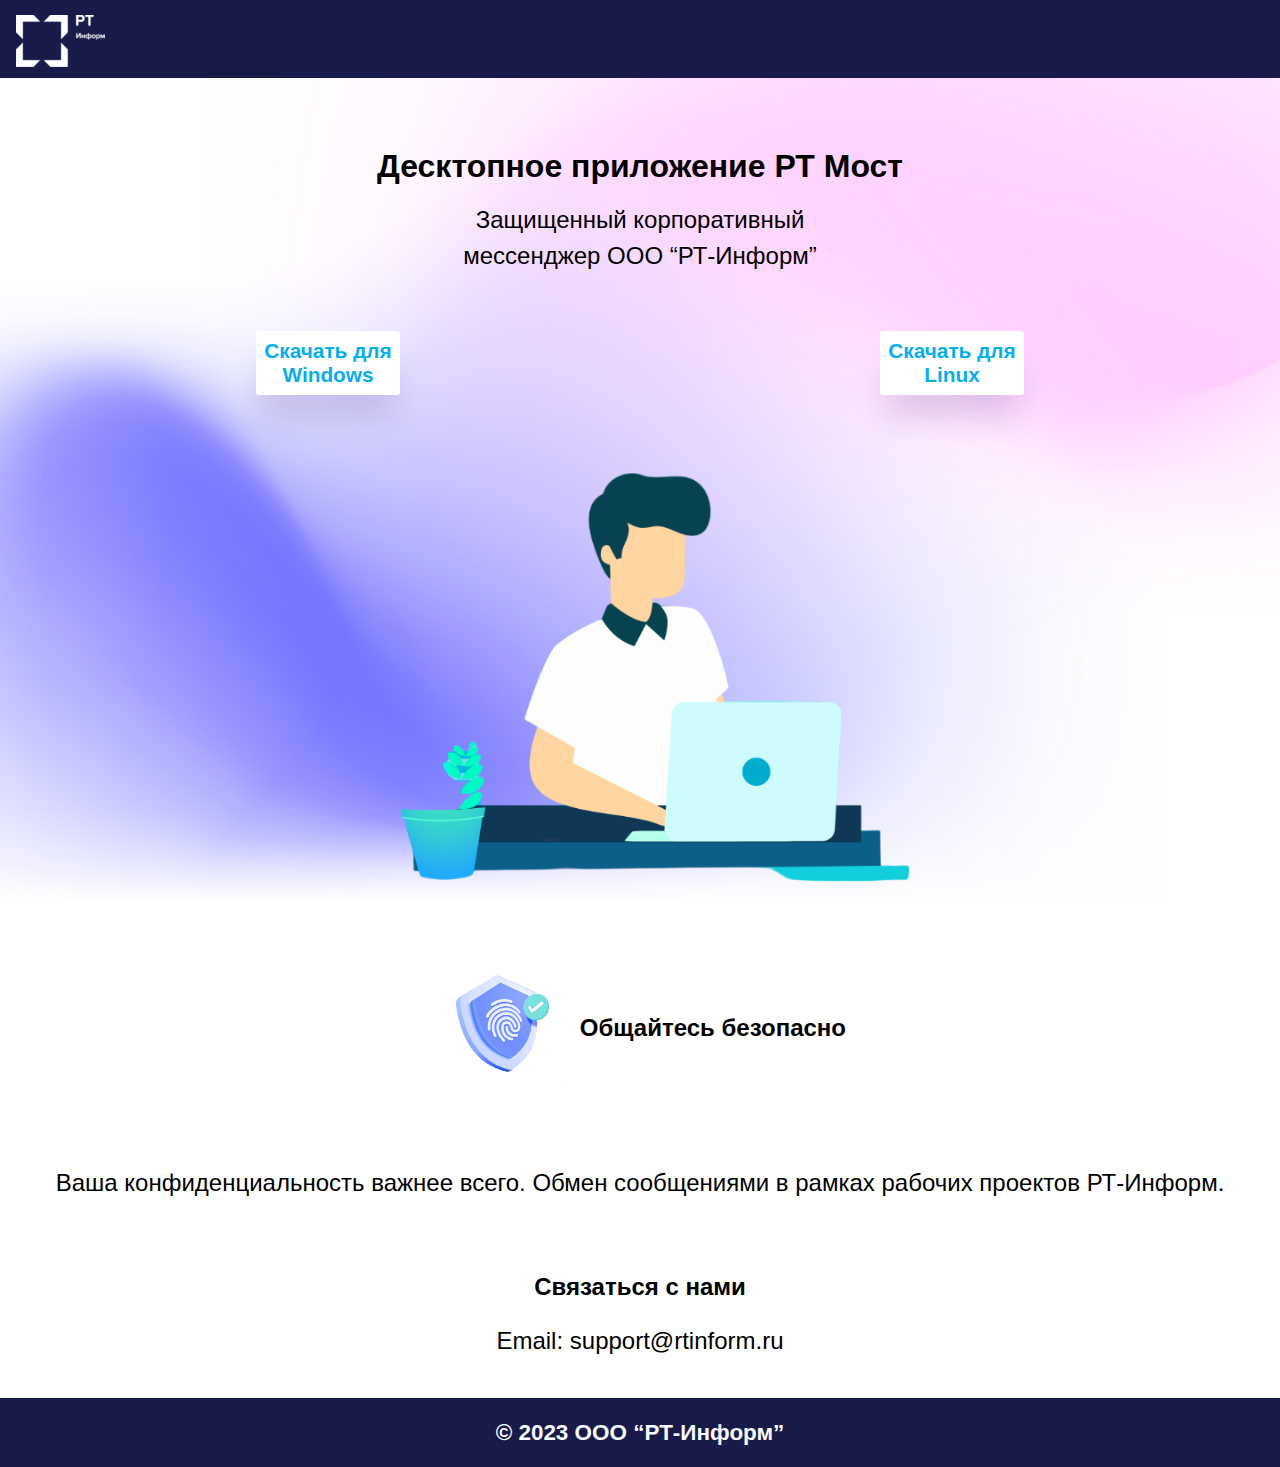
<file: mobile_app2/index.html>
<!DOCTYPE html>
<html lang="en">

<head>
  <meta charset="UTF-8">
  <meta name="viewport" content="width=device-width, initial-scale=1.0">
  <title>Скачать приложение РТ МОСТ</title>
  <style>
    :root {
      --color-1: #21d4fd;
      --color-2: #b721ff;
      --color-3: #08aeea;
      --color-4: #2af598;
    }

    body {
      background-image: url('nunny.png');
      background-repeat: no-repeat;
      background-position: center center;
      background-attachment: fixed;
      -webkit-background-size: cover;
      -moz-background-size: cover;
      -o-background-size: cover;
      background-size: cover;
      font-family: Arial, sans-serif;
      margin: 0;
      padding: 0;
      text-align: center;
      position: absolute;
      font-family: 'Open Sans', 'San Francisco', Calibri, sans-serif;
      line-height: 1.5rem;
      width: 100%;
      display: flex;
      flex-direction: column;
      min-height: 100vh;
    }

    header {
      background: #181a49;
      color: white;
      text-align: center;
      margin-bottom: 1rem;
      padding: 7px 0;
      width: 100%;
      height: 4rem;
    }

    footer {
      background-color: #181a49;
      bottom: 0;
      left: 0;
      right: 0;
      text-align: center;
      width: 100%;
      min-height: 3rem;
      font-size: 1.2rem;
      font-weight: bold;
      color: #fafaff;
    }
    p {
      font-size: 1.5rem;
      line-height: 1.5; 
    }

    .main {
      flex: 1;
    }

    td {
      width: 30%;
    }

    .first {
      display: flex;
      justify-content: flex-end;
      /* justify-content: center; */
      align-items: center;
      /* width: 40%; */
    }
    .secure {
      width: 60%;
    }
    table {
      width: 100%;
    }

    .secure h3 {
      text-align: left;
      font-size: 1.5rem;
    }

    .logo {
      background: url('11-2.png') no-repeat;
      height: 4rem;
      width: 8rem;
      margin-top: 0.5rem;
      margin-left: 1rem;
      padding-bottom: 0.5rem;
    }

    .scan {
      background-image: url('21.png');
      width: 12rem;
      height: 10rem;
      -webkit-background-size: cover;
      background-size: cover;
    }

    .Button {
      width: 10rem;
      height: 3.5rem;
      border: 0;
      color: var(--color-3);
      font-size: 1.3rem;
      font-weight: bold;
      background: #fff;
      border-radius: 3px;
      transition: all 0.2s;
      cursor: pointer;
      box-shadow: 0 1.75rem 2rem -0.4rem rgba(50, 0, 100, 0.15);
    }

    .Computer .Button {
      width: 9rem;
      height: 4rem;
    }

    .Button:hover {
      color: var(--color-4);
      box-shadow: 0 1.75rem 3rem 0rem rgba(50, 0, 100, 0.1);
      transform: scale(1.05);
    }

    .Button:active {
      box-shadow: 0 1.75rem 2.5rem -0.2rem rgba(50, 0, 100, 0.125);
      transform: scale(1.025);
    }

    .container {
      /* max-width: 800px; */
      margin: 0 auto;
      padding: 15px;
      justify-content: center;
      align-items: center;
    }

    .info {
      box-sizing: border-box;
      width: 100%;
      position: relative;
      margin: 0;
      padding: 0;
      display: flex;
    }

    @media screen and (min-width: 1101px) {
      .Android {
        display: none;
      }

      .Computer {
        display: block;

      }

      .Comp {
        background-image: url('Comp-.png');
        width: 40rem;
        height: 30rem;
        justify-content: center;
        align-items: center;
        background-position: center;
        -webkit-background-size: cover;
        background-size: cover;
        display: inline-block;
      }
    }

    @media screen and (max-width: 1100px) {
      .Android {
        display: block;
      }

      .Computer {
        display: none;
      }

      .Iphone {
        background-image: url('phone1.png');
        width: 17rem;
        height: 17rem;
        background-position: center;
        -webkit-background-size: cover;
        background-size: cover;
        display: inline-block;
      }
    }
  </style>
</head>

<body>
  <div class="main">
    <header>
      <div class="logo"></div>
    </header>
    <div class="container">
      <div class="Android">
        <h1>РТ Мост для Android</h1>
      </div>
      <div class="Computer">
        <h1> <br> Десктопное приложение РТ Мост</h1>
      </div>
      <p>Защищенный корпоративный <br>
        мессенджер ООО “РТ-Информ”</p>
    </div>
    <div class="container">
      <div class="Android">
        <a href="app-release.apk" download=""><button class="Button">Скачать</button></a>
      </div>
      <div class="Computer">
        <table>
          <tr>
            <td> <a href="app-release-win.apk" download=""><button class="Button">Скачать для Windows</button></a></td>
            <td> <a href="app-release-lin.apk" download=""><button class="Button">Скачать для Linux</button></a></td>
          </tr>
        </table>
      </div>
    </div>
    <div class="container">
      <div class="Iphone"></div>
      <div class="Comp"></div>
    </div>
    <div class="container">
      <div class="info">
        <table>
          <td style="width: 45%">
            <div class="first">
              <div class="scan"> </div>
            </div>
          </td>
          <td style="width: 55%">
            <div class="secure">
              <h3>
                Общайтесь безопасно
              </h3>
            </div>
          </td>
        </table>
      </div>
    </div>
    <div class="container">
      <p> Ваша конфиденциальность важнее всего.
        Обмен сообщениями в рамках рабочих проектов РТ-Информ.
      </p>
    </div>
    <div class="container">
      <h2>Связаться с нами</h2>
      <p>Email: support@rtinform.ru</p>
    </div>
  </div>
  <footer>
    <h3>© 2023 ООО “РТ-Информ”</h3>
  </footer>
</body>

</html>
</file>
